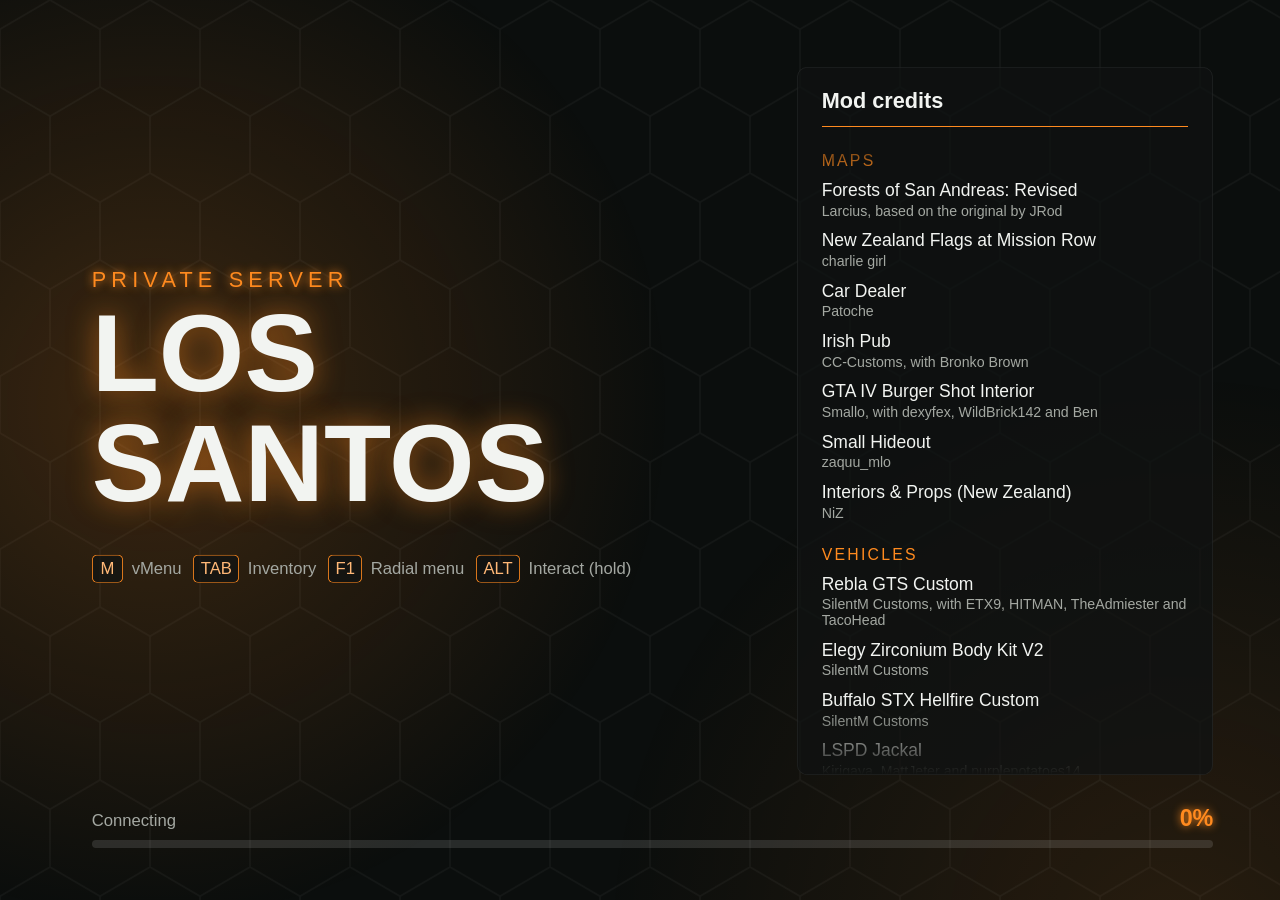
<file: resources/glow_loading/html/index.html>
<!doctype html>
<html lang="en">
<head>
<meta charset="utf-8">
<title>Loading</title>
<link rel="stylesheet" href="style.css">
</head>
<body>
<div id="glow"></div>

<main id="intro">
  <div id="tagline"></div>
  <h1 id="name"></h1>
  <div id="keys"></div>
</main>

<aside id="credits">
  <h2>Mod credits</h2>
  <div id="credits-window">
    <div id="credits-roll"></div>
  </div>
</aside>

<footer id="progress">
  <div id="progress-text">
    <span id="status">Connecting</span>
    <b id="percent">0%</b>
  </div>
  <div id="bar"><i id="bar-fill"></i></div>
</footer>

<script src="credits.js"></script>
<script src="app.js"></script>
</body>
</html>
</file>
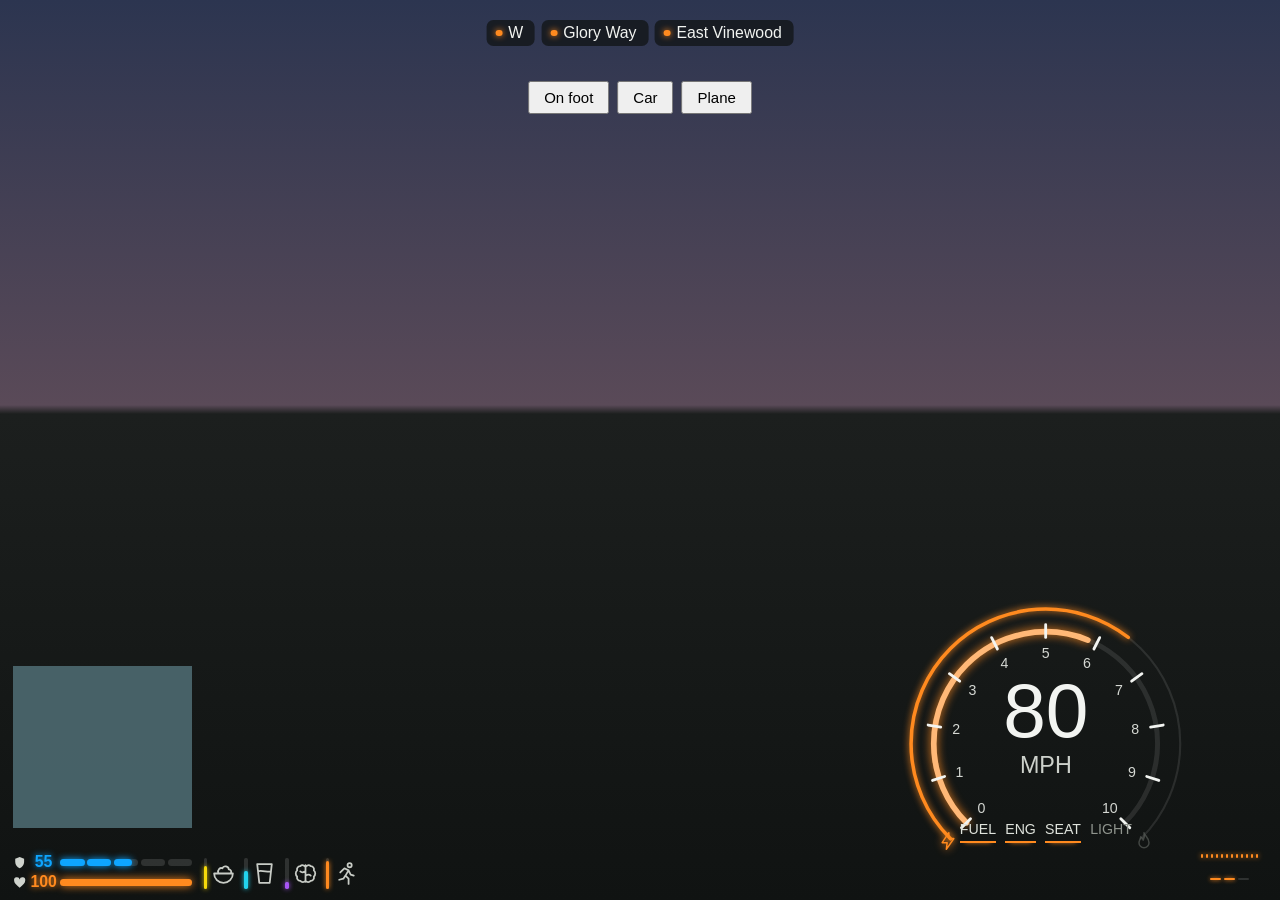
<file: resources/glow_hud/html/preview.html>
<!doctype html>
<html lang="en">
<head>
<meta charset="utf-8">
<title>Glow HUD Preview</title>
<style>
  html, body { margin: 0; height: 100%; background: #0d1412; }
  #scene { position: fixed; inset: 0; border: 0; width: 100%; height: 100%; }
  #backdrop { position: fixed; inset: 0; background: linear-gradient(#2c3550, #5a4a58 45%, #1c1f1e 46%, #101312); }
  #map { position: fixed; left: 1vw; bottom: 8vh; width: 14vw; height: 18vh; background: #4d6a70; opacity: .9; }
  #controls { position: fixed; left: 50%; top: 9vh; transform: translateX(-50%); display: flex; gap: 8px; z-index: 5; }
  button { padding: 6px 14px; font: 15px sans-serif; }
</style>
</head>
<body>
<div id="backdrop"></div>
<div id="map"></div>
<iframe id="scene" src="index.html"></iframe>
<div id="controls">
  <button data-mode="foot">On foot</button>
  <button data-mode="car">Car</button>
  <button data-mode="air">Plane</button>
</div>
<script>
  // Dev-only page: feeds the HUD the same messages client.lua sends. Not listed in fxmanifest.lua.
  const frame = document.getElementById('scene');
  const send = (data) => frame.contentWindow.postMessage(data, '*');
  let mode = new URLSearchParams(location.search).get('mode') || 'car';

  function setMode(next) {
    mode = next;
    send({ action: 'mode', mode: next === 'foot' ? 'none' : next });
  }

  document.querySelectorAll('button').forEach((b) => b.addEventListener('click', () => setMode(b.dataset.mode)));

  frame.addEventListener('load', () => {
    send({ action: 'visible', show: true });
    send({ action: 'anchor', left: 0.01, width: 0.14, bottom: 0.012 });
    send({ action: 'location', direction: 'W', street: 'Glory Way', area: 'East Vinewood' });
    setMode(mode);

    let t = 0;
    setInterval(() => {
      t += 0.1;
      const wave = (Math.sin(t / 3) + 1) / 2;
      send({
        action: 'player', health: 100, armor: 55, hunger: 72, thirst: 58, stress: 24, stamina: 88,
        talking: Math.sin(t / 2) > 0, voiceRange: 8,
      });
      if (mode === 'car') {
        send({
          action: 'car', speed: 40 + wave * 60, unit: 'MPH', rpm: 0.25 + wave * 0.5, fuel: 64, engine: 100,
          running: true, hasBelt: true, belt: true, lights: false,
        });
      } else if (mode === 'air') {
        send({
          action: 'air', speed: 130 + wave * 20, altitude: 9600 + wave * 80, agl: 1600 + wave * 80,
          pitch: 6 * Math.sin(t / 4), roll: 12 * Math.sin(t / 5), gear: 'down', engine: 100, running: true,
        });
      }
    }, 100);
  });
</script>
</body>
</html>
</file>
<file: resources/glow_loading/html/style.css>
/* Matches glow_hud. Every size is based on --u, one pixel at 1080p */
:root {
  --u: calc(100vh / 1080);
  --accent: #ff8a1f;
  --accent-soft: #ffb877;
  --white: #f2f4f1;
  --muted: #a4a8a2;
  --dim: rgba(255, 255, 255, .12);
  --panel: rgba(16, 19, 18, .72);
  --font: "Bahnschrift SemiCondensed", "Bahnschrift", "Segoe UI", sans-serif;
}

* { box-sizing: border-box; margin: 0; padding: 0; }

html, body {
  width: 100%;
  height: 100%;
  overflow: hidden;
  background: #0b0e0d;
  font-family: var(--font);
  color: var(--white);
  user-select: none;
}

body {
  background-image: url("data:image/svg+xml,%3Csvg xmlns='http://www.w3.org/2000/svg' width='120' height='208'%3E%3Cpath d='M60 0l60 35v69l-60 35-60-35V35zM60 139v69M0 35L-60 0M120 35l60-35' fill='none' stroke='%23ffffff' stroke-opacity='.035' stroke-width='2'/%3E%3C/svg%3E");
  background-size: calc(var(--u) * 120) calc(var(--u) * 208);
}

#glow {
  position: fixed;
  inset: 0;
  background:
    radial-gradient(circle at 12% 45%, rgba(255, 138, 31, .2), transparent 42%),
    radial-gradient(circle at 92% 105%, rgba(255, 138, 31, .12), transparent 38%);
  animation: breathe 5s infinite alternate ease-in-out;
}
@keyframes breathe { from { opacity: .65; } to { opacity: 1; } }

/* ------------------------------ left: server name and keys */
#intro {
  position: fixed;
  left: calc(var(--u) * 110);
  top: 50%;
  transform: translateY(-58%);
  max-width: 50vw;
}
#tagline {
  color: var(--accent);
  font-size: calc(var(--u) * 26);
  letter-spacing: .24em;
  text-transform: uppercase;
  text-shadow: 0 0 calc(var(--u) * 12) var(--accent);
}
#name {
  margin: calc(var(--u) * 6) 0 calc(var(--u) * 44);
  font-size: calc(var(--u) * 132);
  font-weight: 600;
  line-height: 1;
  text-shadow: 0 0 calc(var(--u) * 34) rgba(255, 138, 31, .55);
}
#keys { display: flex; flex-wrap: wrap; gap: calc(var(--u) * 14); }
.key {
  display: flex;
  align-items: center;
  gap: calc(var(--u) * 10);
  font-size: calc(var(--u) * 20);
  color: var(--muted);
}
.key kbd {
  min-width: calc(var(--u) * 38);
  padding: calc(var(--u) * 5) calc(var(--u) * 9);
  border-radius: calc(var(--u) * 6);
  background: var(--panel);
  box-shadow: inset 0 0 0 calc(var(--u) * 1) var(--accent);
  color: var(--accent-soft);
  font: inherit;
  text-align: center;
}

/* ------------------------------ right: scrolling credits */
#credits {
  position: fixed;
  right: calc(var(--u) * 80);
  top: calc(var(--u) * 80);
  bottom: calc(var(--u) * 150);
  width: calc(var(--u) * 500);
  display: flex;
  flex-direction: column;
  padding: calc(var(--u) * 26) calc(var(--u) * 30) 0;
  border-radius: calc(var(--u) * 12);
  background: var(--panel);
  box-shadow: inset 0 0 0 calc(var(--u) * 1) rgba(255, 255, 255, .07);
}
#credits h2 {
  padding-bottom: calc(var(--u) * 14);
  border-bottom: calc(var(--u) * 2) solid var(--accent);
  font-size: calc(var(--u) * 26);
  font-weight: 600;
}
#credits-window {
  position: relative;
  flex: 1;
  overflow: hidden;
  -webkit-mask-image: linear-gradient(transparent, #000 8%, #000 90%, transparent);
  mask-image: linear-gradient(transparent, #000 8%, #000 90%, transparent);
}
#credits-roll { animation: roll var(--roll-time, 90s) linear infinite; }
@keyframes roll { to { transform: translateY(-50%); } }

.credit-section {
  margin: calc(var(--u) * 30) 0 calc(var(--u) * 12);
  color: var(--accent);
  font-size: calc(var(--u) * 19);
  letter-spacing: .14em;
  text-transform: uppercase;
}
.credit { margin-bottom: calc(var(--u) * 14); }
.credit-name { font-size: calc(var(--u) * 21); }
.credit-author { margin-top: calc(var(--u) * 2); color: var(--muted); font-size: calc(var(--u) * 17); }

/* ------------------------------ bottom: progress */
#progress {
  position: fixed;
  left: calc(var(--u) * 110);
  right: calc(var(--u) * 80);
  bottom: calc(var(--u) * 62);
}
#progress-text {
  display: flex;
  justify-content: space-between;
  align-items: baseline;
  gap: calc(var(--u) * 30);
  margin-bottom: calc(var(--u) * 10);
  font-size: calc(var(--u) * 20);
  color: var(--muted);
}
#status { overflow: hidden; white-space: nowrap; text-overflow: ellipsis; }
#percent {
  color: var(--accent);
  font-size: calc(var(--u) * 28);
  font-weight: 600;
  text-shadow: 0 0 calc(var(--u) * 10) var(--accent);
}
#bar {
  height: calc(var(--u) * 10);
  border-radius: calc(var(--u) * 5);
  background: var(--dim);
}
#bar-fill {
  display: block;
  width: 0;
  height: 100%;
  border-radius: inherit;
  background: var(--accent);
  box-shadow: 0 0 calc(var(--u) * 14) var(--accent);
  transition: width .4s ease-out;
}
</file>
